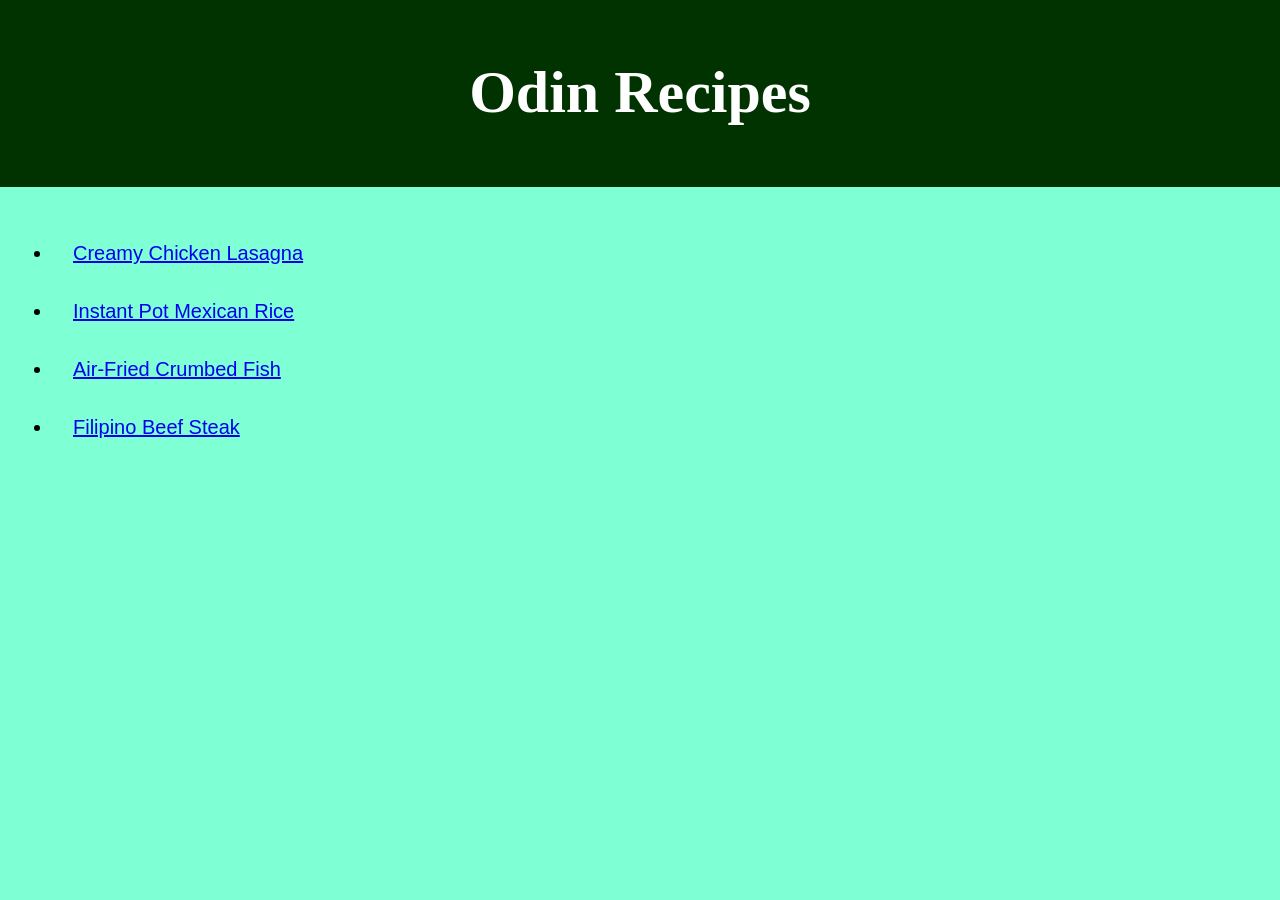
<file: index.html>
<!DOCTYPE html>
<html lang="EN">
    <head>
        <meta charset="utf-8">
        <link rel="stylesheet" href="style.css">
        <title>
            Odin Recipes
        </title>
    </head>
    <body class="body">
    <div class="header">
        <h1 class="headerrecipe">Odin Recipes</h1>
    </div>
            <ul>
                <li><a href="recipes/lasagna.html" rel="nonreferrer">Creamy Chicken Lasagna</a></li>
                <li><a href="recipes/instant-pot-mexican-rice.html" rel="nonreferrer">Instant Pot Mexican Rice</a></li>
                <li><a href="recipes/air-fried-crumbed-fish.html" rel="nonreferrer">Air-Fried Crumbed Fish</a></li>
                <li><a href="recipes/filipino-beef-steak.html" rel="nonreferrer">Filipino Beef Steak</a></li>
        </ul>
        
    </body>
</html>
</file>
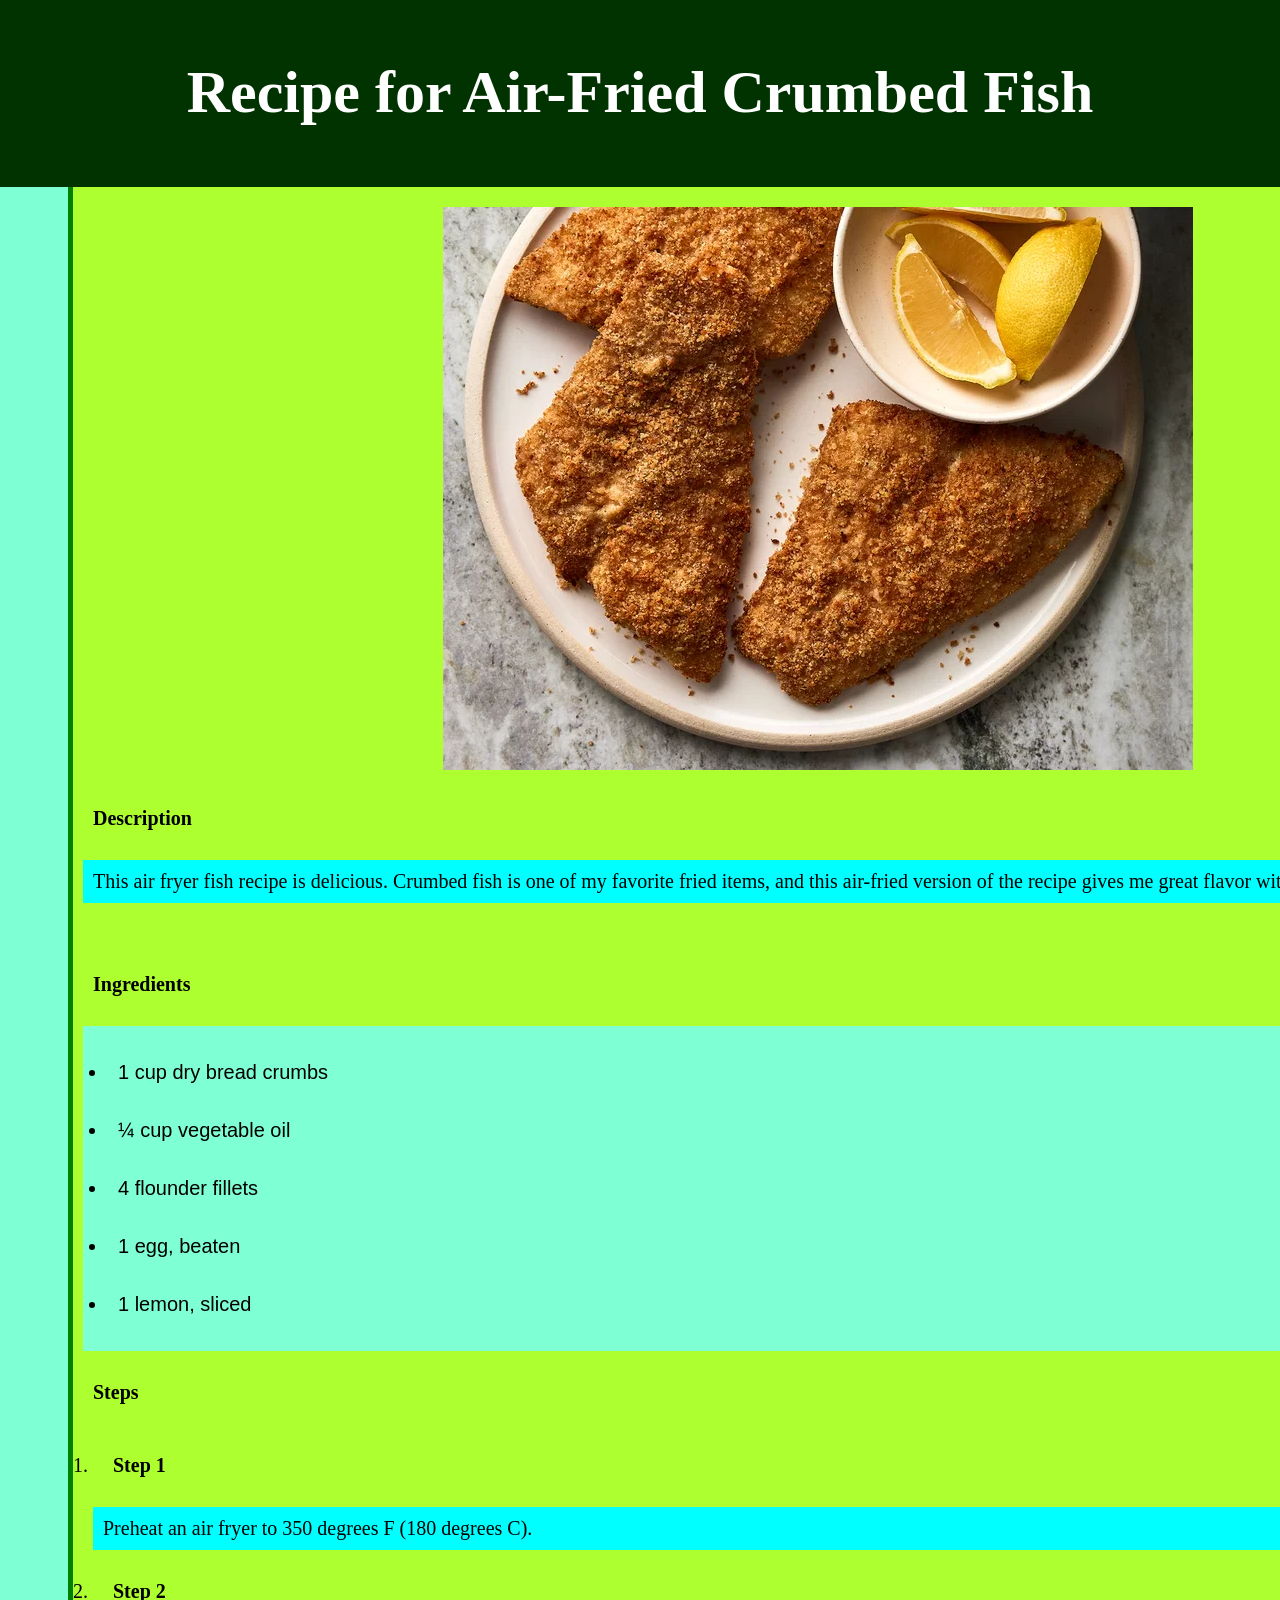
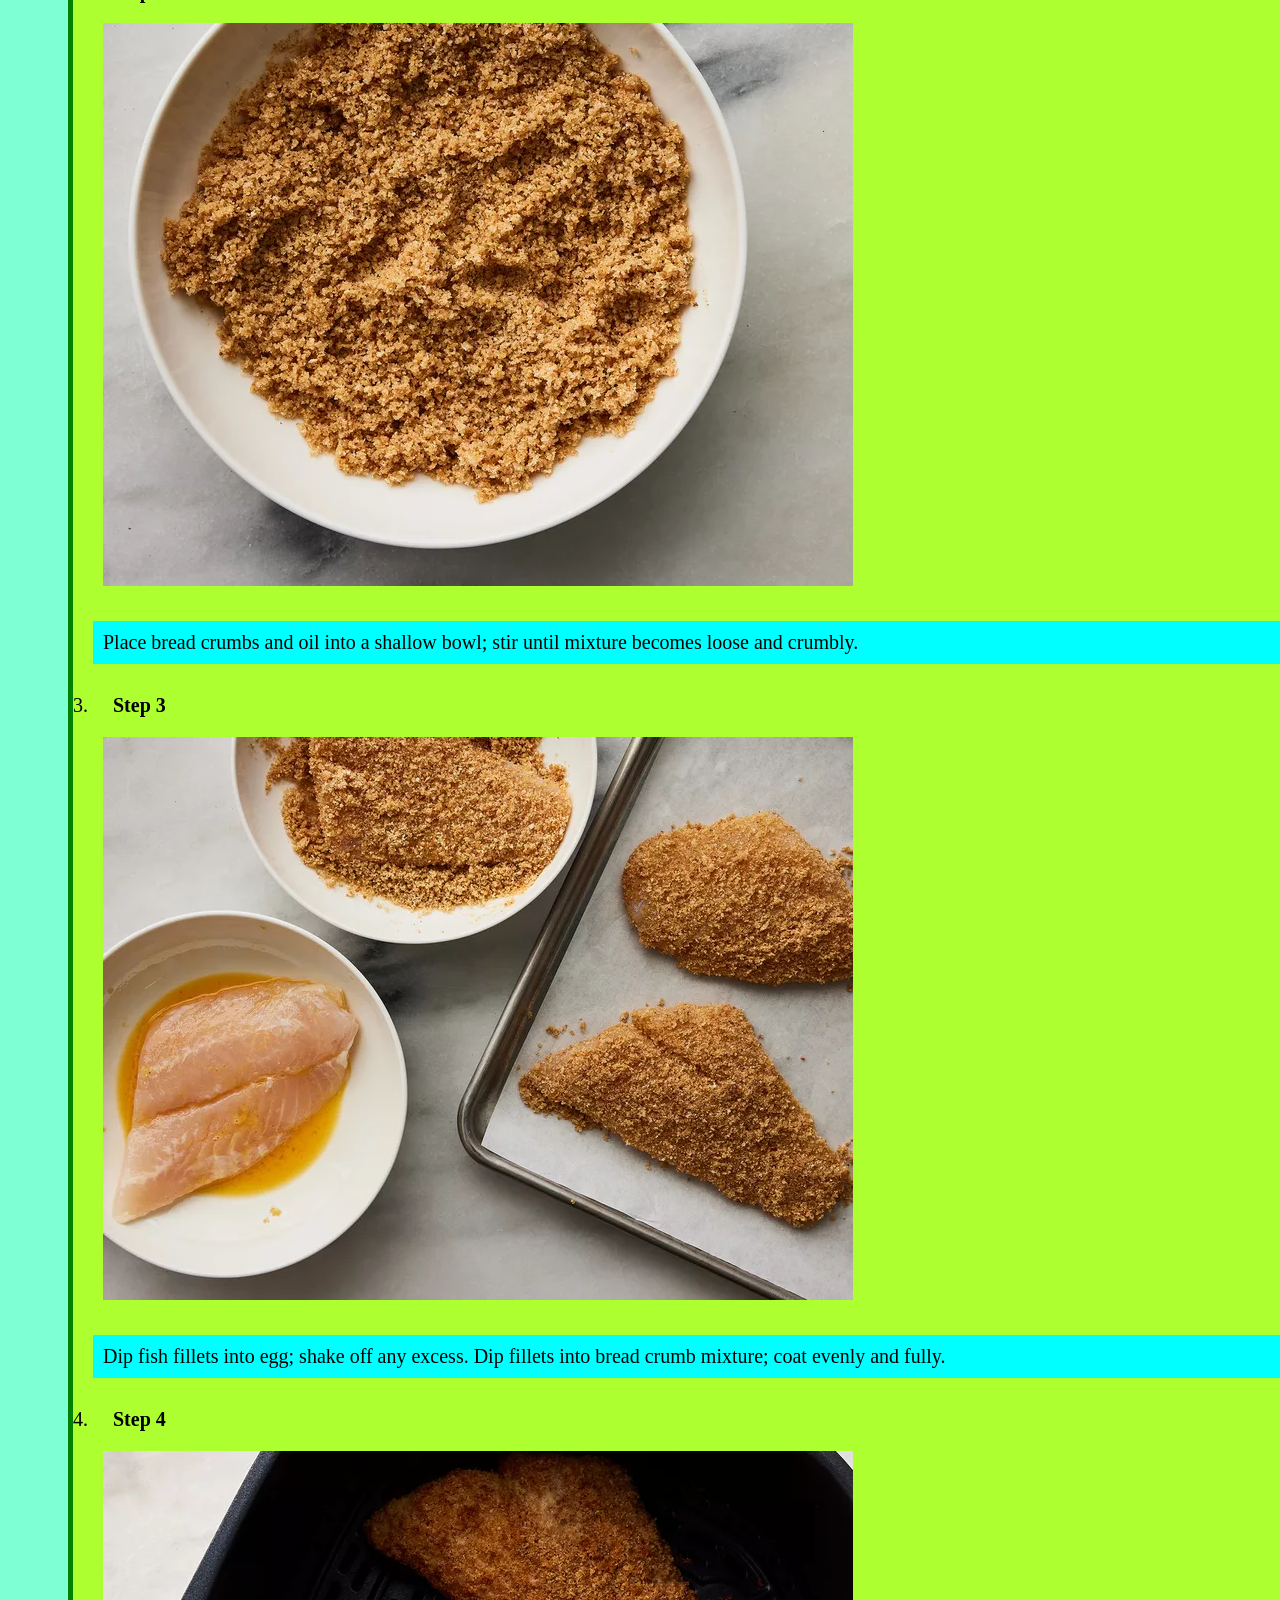
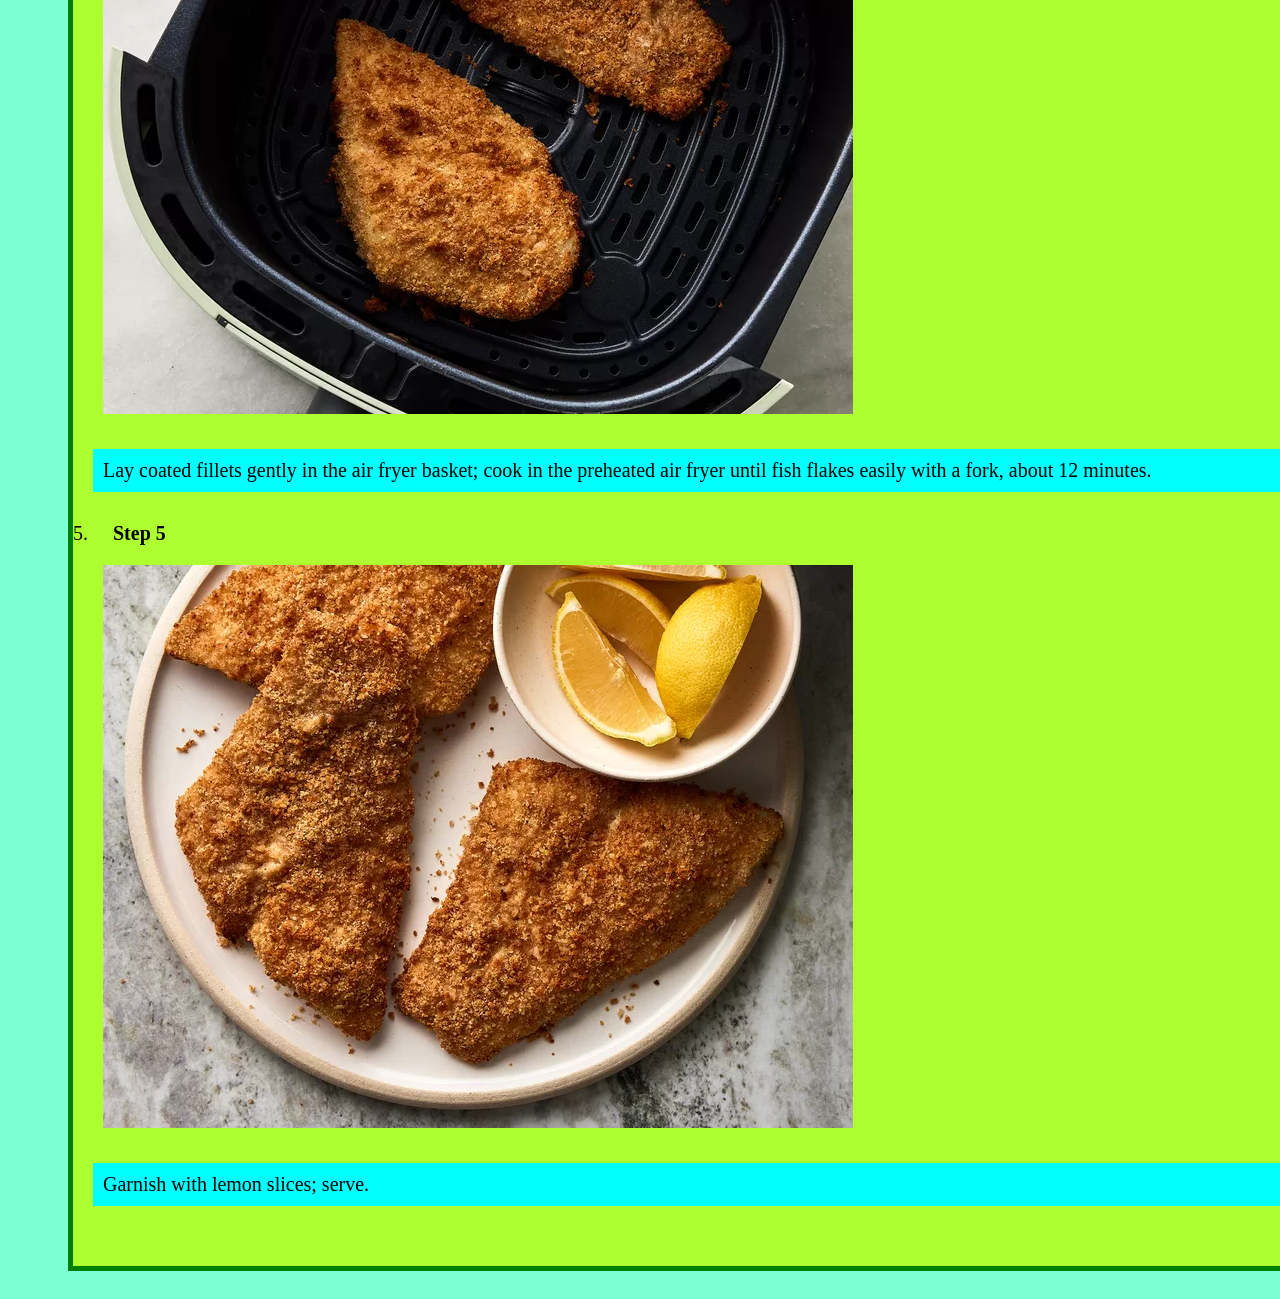
<file: recipes/air-fried-crumbed-fish.html>
<!DOCTYPE html>
<html lang="EN">
    <head>
        <meta charset="utf-8">
        <title>Odin Recipes</title>
        <link rel="stylesheet" href="../style.css">
    </head>
    <body class="body">
        
    <div class="header">
        <h1 class="headerrecipe">Recipe for Air-Fried Crumbed Fish</h1>
    </div>
    <div class="container">
        <img src="../img/air-fried-crumbed-fish.webp" class="food">
        <h2>Description</h2>
            <p>This air fryer fish recipe is delicious. Crumbed fish is one of my favorite fried items, and this air-fried version of the recipe gives me great flavor without the fat.</p>
            <br>
        <h2>Ingredients</h2>
            <ul class="ingredients">
                <li>1 cup dry bread crumbs</li>
                <li>¼ cup vegetable oil</li>
                <li>4 flounder fillets</li>
                <li>1 egg, beaten</li>
                <li>1 lemon, sliced</li>
            </ul>
        <h2>Steps</h2>
            <ol>
                <li><strong>Step 1</strong></li>
                    <p>Preheat an air fryer to 350 degrees F (180 degrees C).</p>
                <li><strong>Step 2</strong></li>
                <img src="../img/afcfstep2.webp">
                    <p>Place bread crumbs and oil into a shallow bowl; stir until mixture becomes loose and crumbly.</p>
                <li><strong>Step 3</strong></li>
                <img src="../img/afcfstep3.webp">
                    <p>Dip fish fillets into egg; shake off any excess. Dip fillets into bread crumb mixture; coat evenly and fully.</p>
                <li><strong>Step 4</strong></li>
                <img src="../img/afcfstep4.webp">
                    <p>Lay coated fillets gently in the air fryer basket; cook in the preheated air fryer until fish flakes easily with a fork, about 12 minutes.</p>
                <li><strong>Step 5</strong></li>
                <img src="../img/afcfstep5.webp">
                    <p>Garnish with lemon slices; serve.</p>
            </ol>
    </div>
    
    <div class="rightcontainer">
        <p class="visitlink"><strong>For more recipes, please visit:</strong></p>
            <a class="sidelink1" href="../recipes/lasagna.html">Creamy Chiken Lasagna</a>
            <a class="sidelink2" href="../recipes/instant-pot-mexican-rice.html">Instant Pot Mexican Rice</a>
            <a class="sidelink3" href="../recipes/filipino-beef-steak.html">Filipino Beef Steak</a>
        <p class="visitlink"><strong>Or visit Home page:</strong></p>
            <a class="sidelinkhome" href="../index.html"><button class="homebutton">Homepage</button></a>
    </div>

    </body>
</html>
</file>
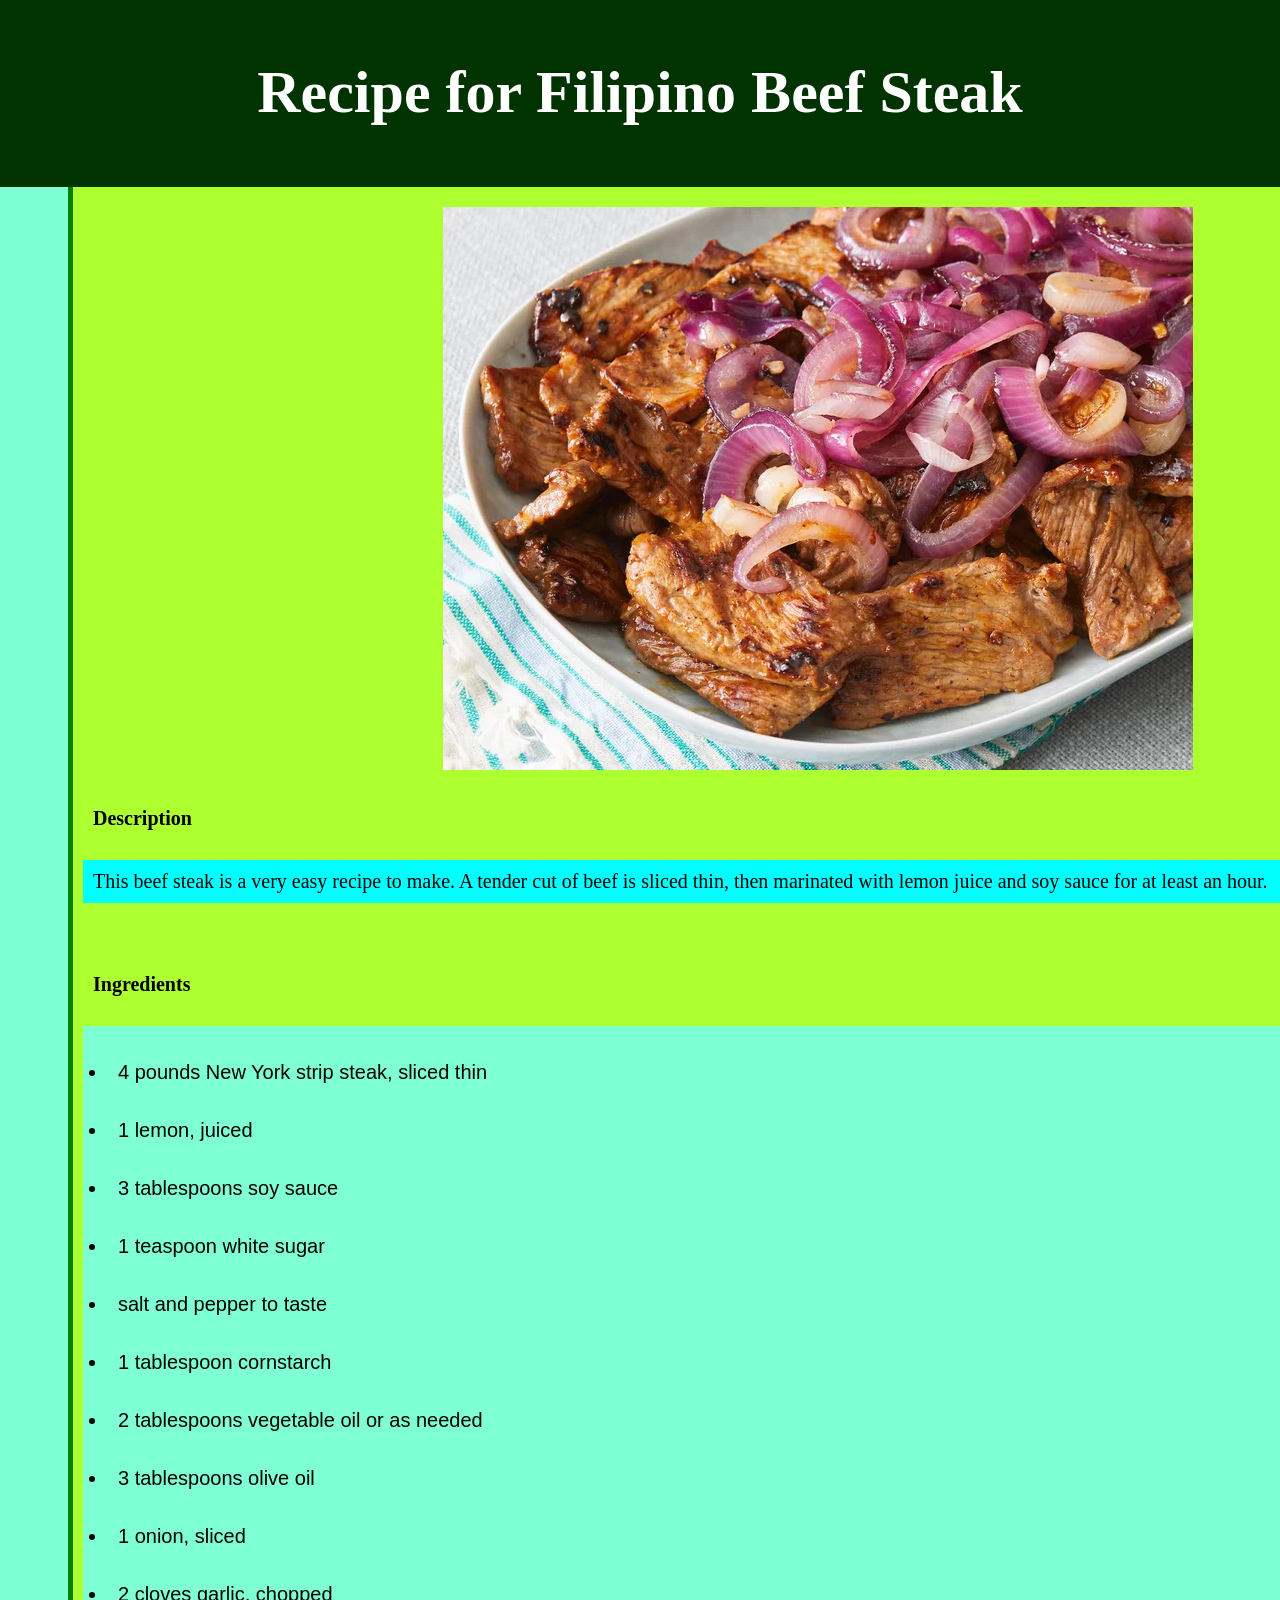
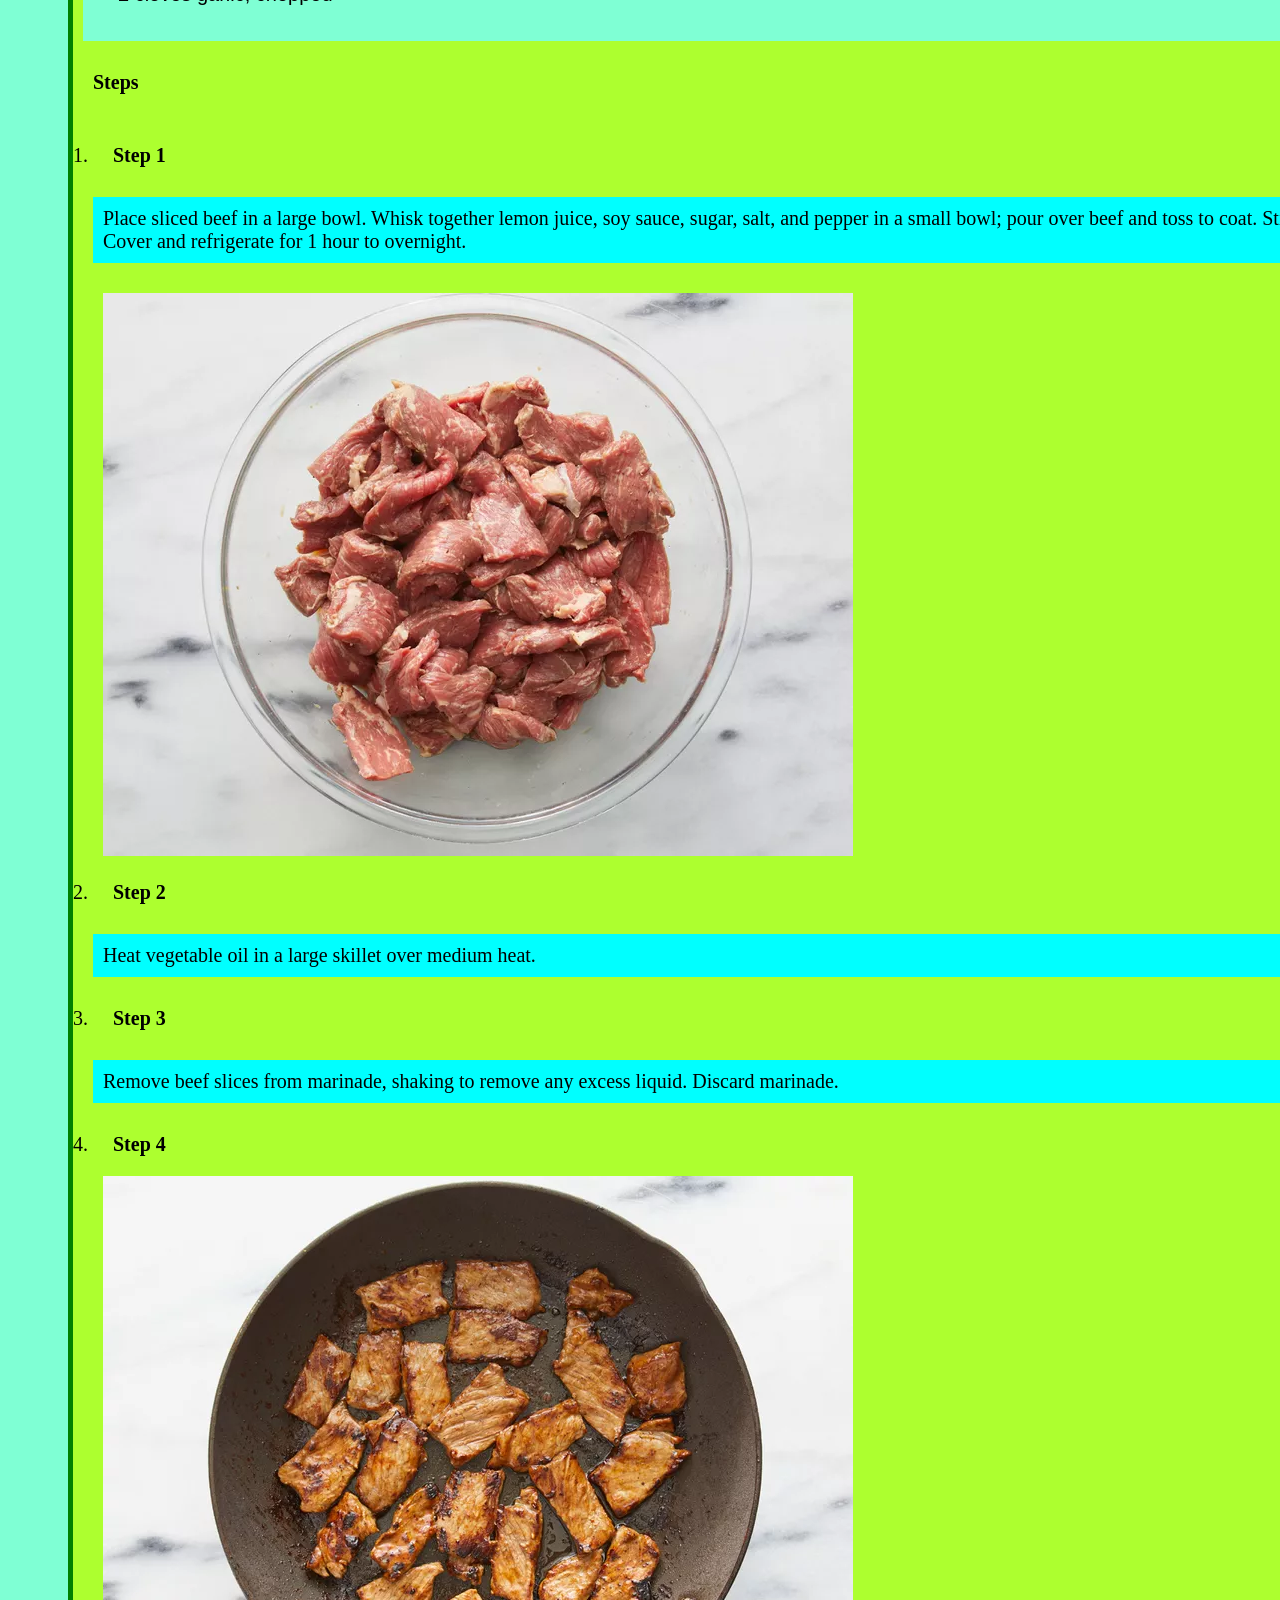
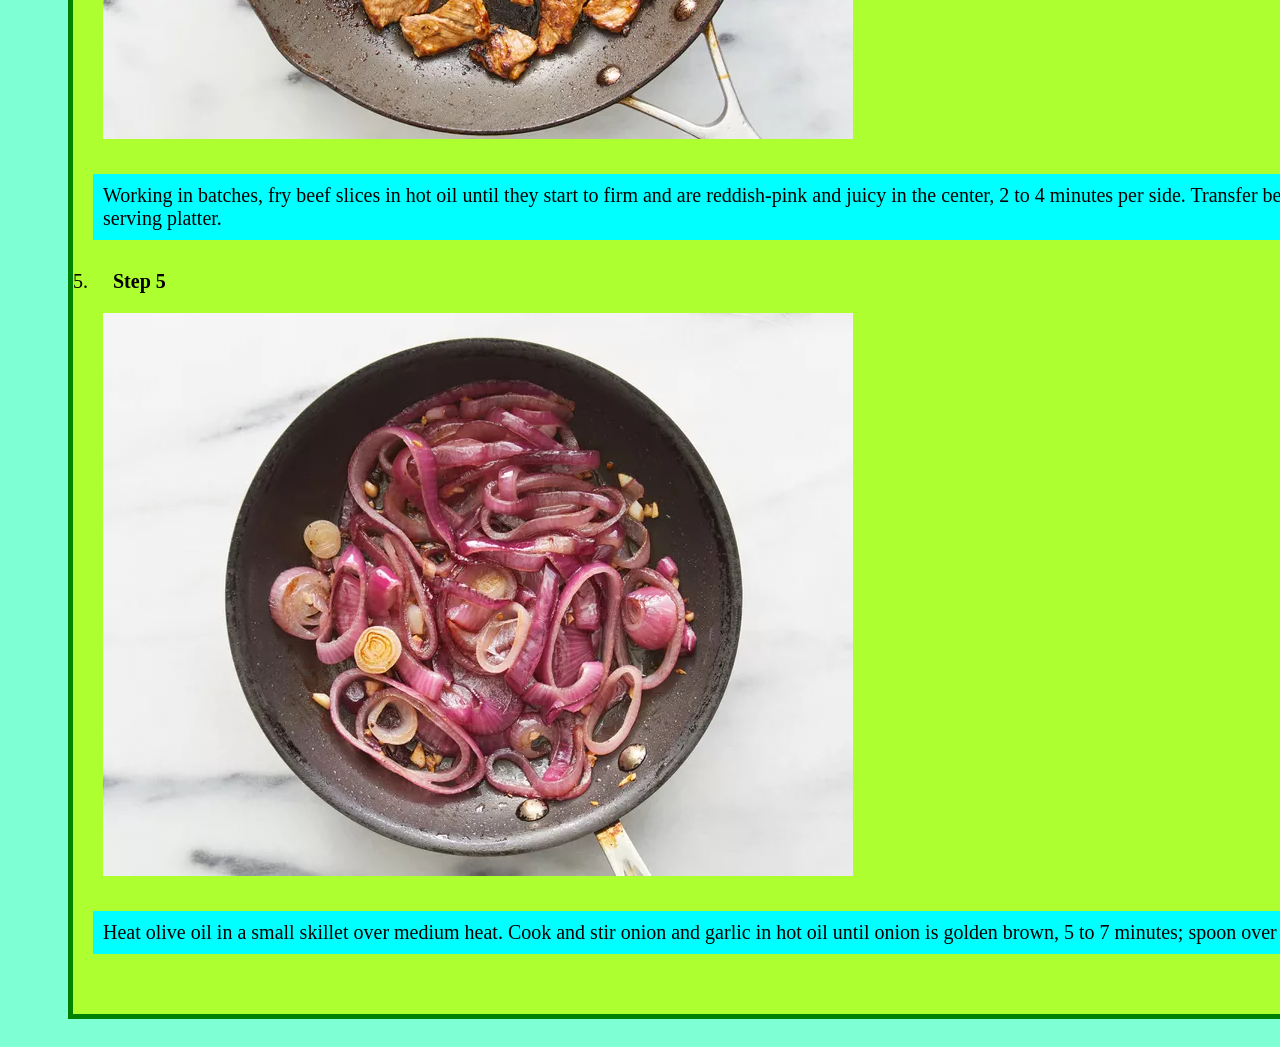
<file: recipes/filipino-beef-steak.html>
<!DOCTYPE html>
<html lang="EN">
    <head>
        <meta charset="utf-8">
        <title>Odin Recipes</title>
        <link rel="stylesheet" href="../style.css">
    </head>
    <body class="body">
    
    <div class="header">    
        <h1 class="headerrecipe">Recipe for Filipino Beef Steak</h1>
    </div>
    <div class="container">
        <img src="../img/filipino-beef-steak.webp" class="food">
        <h2>Description</h2>
            <p>This beef steak is a very easy recipe to make. A tender cut of beef is sliced thin, then marinated with lemon juice and soy sauce for at least an hour.</p>
            <br>
        <h2>Ingredients</h2>
            <ul class="ingredients">
                <li>4 pounds New York strip steak, sliced thin</li>
                <li>1 lemon, juiced</li>
                <li>3 tablespoons soy sauce</li>
                <li>1 teaspoon white sugar</li>
                <li>salt and pepper to taste</li>
                <li>1 tablespoon cornstarch</li>
                <li>2 tablespoons vegetable oil or as needed</li>
                <li>3 tablespoons olive oil</li>
                <li>1 onion, sliced</li>
                <li>2 cloves garlic, chopped</li>
            </ul>
        <h2>Steps</h2>
            <ol>
                <li><strong>Step 1</strong></li>
                    <p>Place sliced beef in a large bowl. Whisk together lemon juice, soy sauce, sugar, salt, and pepper in a small bowl; pour over beef and toss to coat. Stir in cornstarch. Cover and refrigerate for 1 hour to overnight.</p>
                <img src="../img/fbsstep1.webp">
                <li><strong>Step 2</strong></li>
                    <p>Heat vegetable oil in a large skillet over medium heat.</p>
                <li><strong>Step 3</strong></li>
                    <p>Remove beef slices from marinade, shaking to remove any excess liquid. Discard marinade.</p>
                <li><strong>Step 4</strong></li>
                <img src="../img/fbsstep4.webp">
                    <p>Working in batches, fry beef slices in hot oil until they start to firm and are reddish-pink and juicy in the center, 2 to 4 minutes per side. Transfer beef slices to a serving platter.</p>
                <li><strong>Step 5</strong></li>
                <img src="../img/fbsstep5.webp">
                    <p>Heat olive oil in a small skillet over medium heat. Cook and stir onion and garlic in hot oil until onion is golden brown, 5 to 7 minutes; spoon over beef slices.</p>
            </ol>
    </div>
    
    <div class="rightcontainer">
        <p class="visitlink"><strong>For more recipes, please visit:</strong></p>
            <a class="sidelink1" href="../recipes/lasagna.html">Creamy Chiken Lasagna</a>
            <a class="sidelink2" href="../recipes/instant-pot-mexican-rice.html">Instant Pot Mexican Rice</a>
            <a class="sidelink3" href="../recipes/air-fried-crumbed-fish.html">Air-Fried Crumbed Fish</a>
        <p class="visitlink"><strong>Or visit Home page:</strong></p>
            <a class="sidelinkhome" href="../index.html"><button class="homebutton">Homepage</button></a>
    </div>

    </body>
</html>
</file>
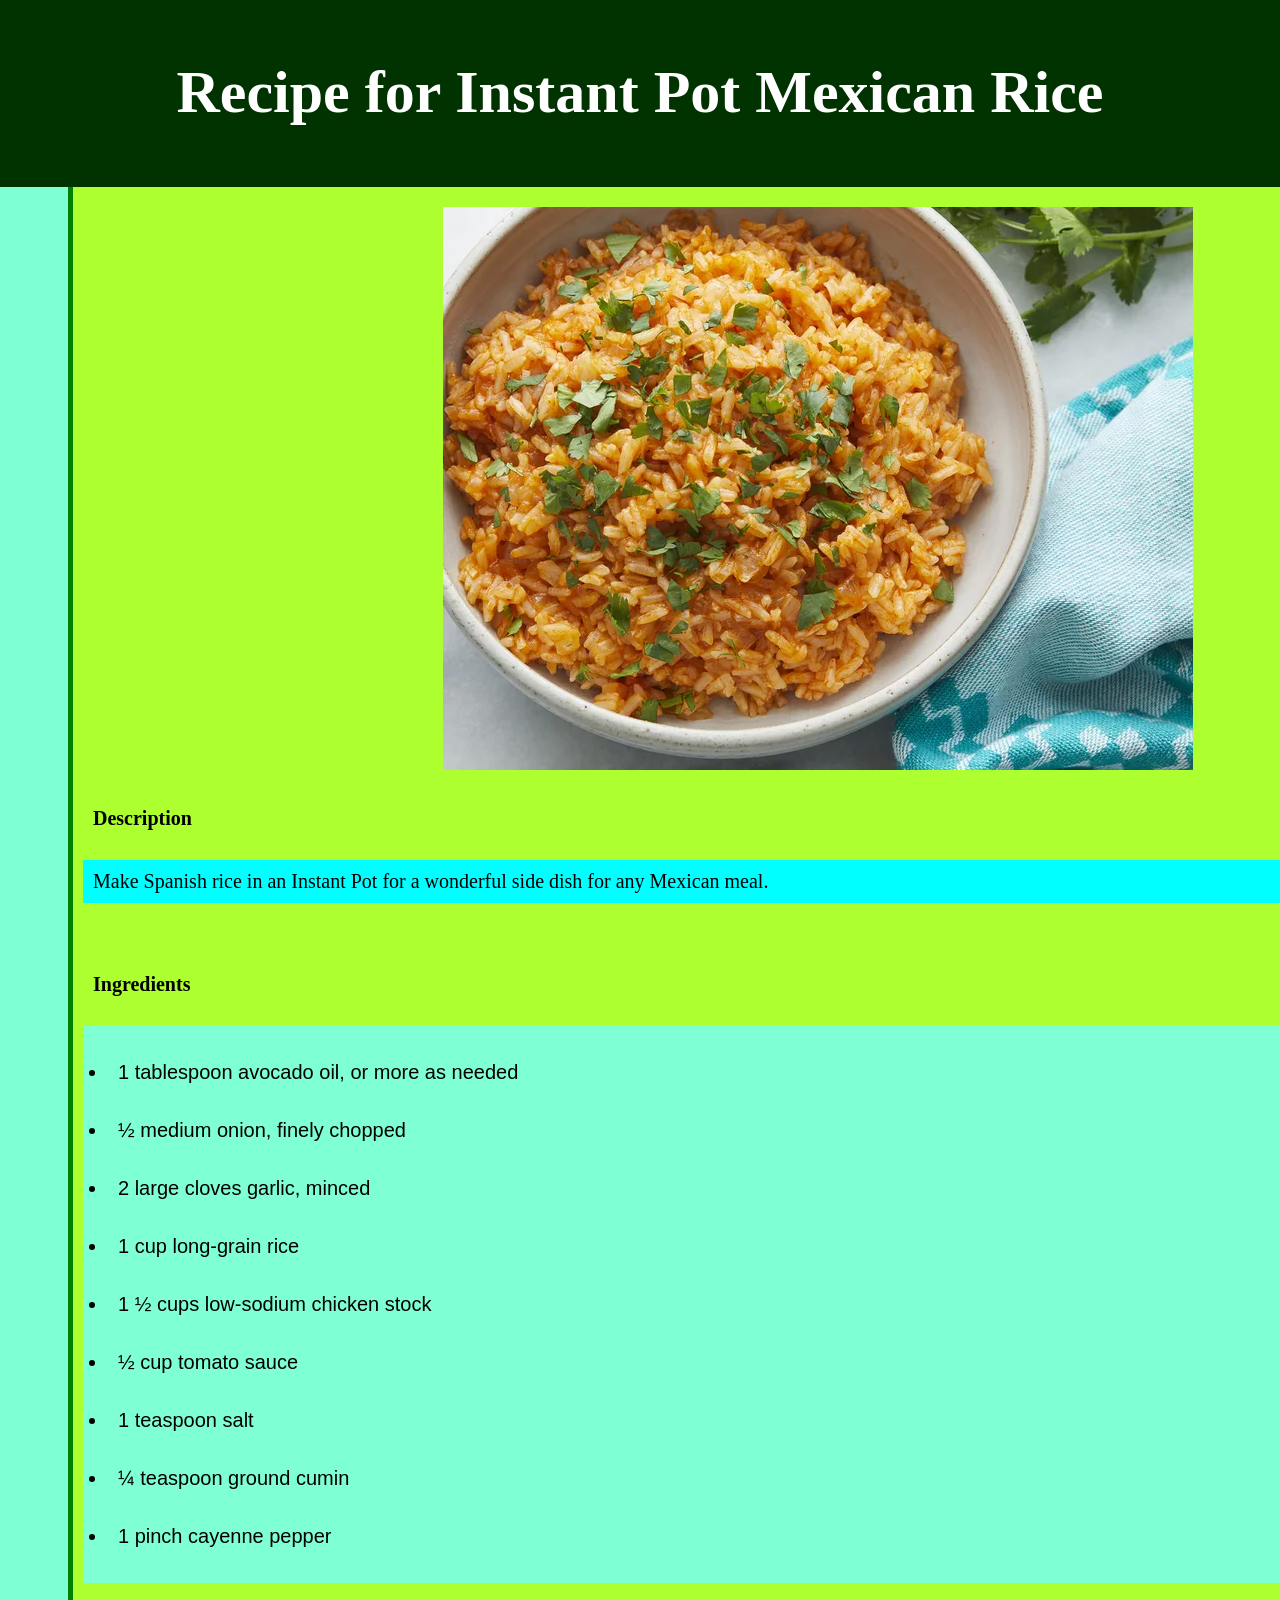
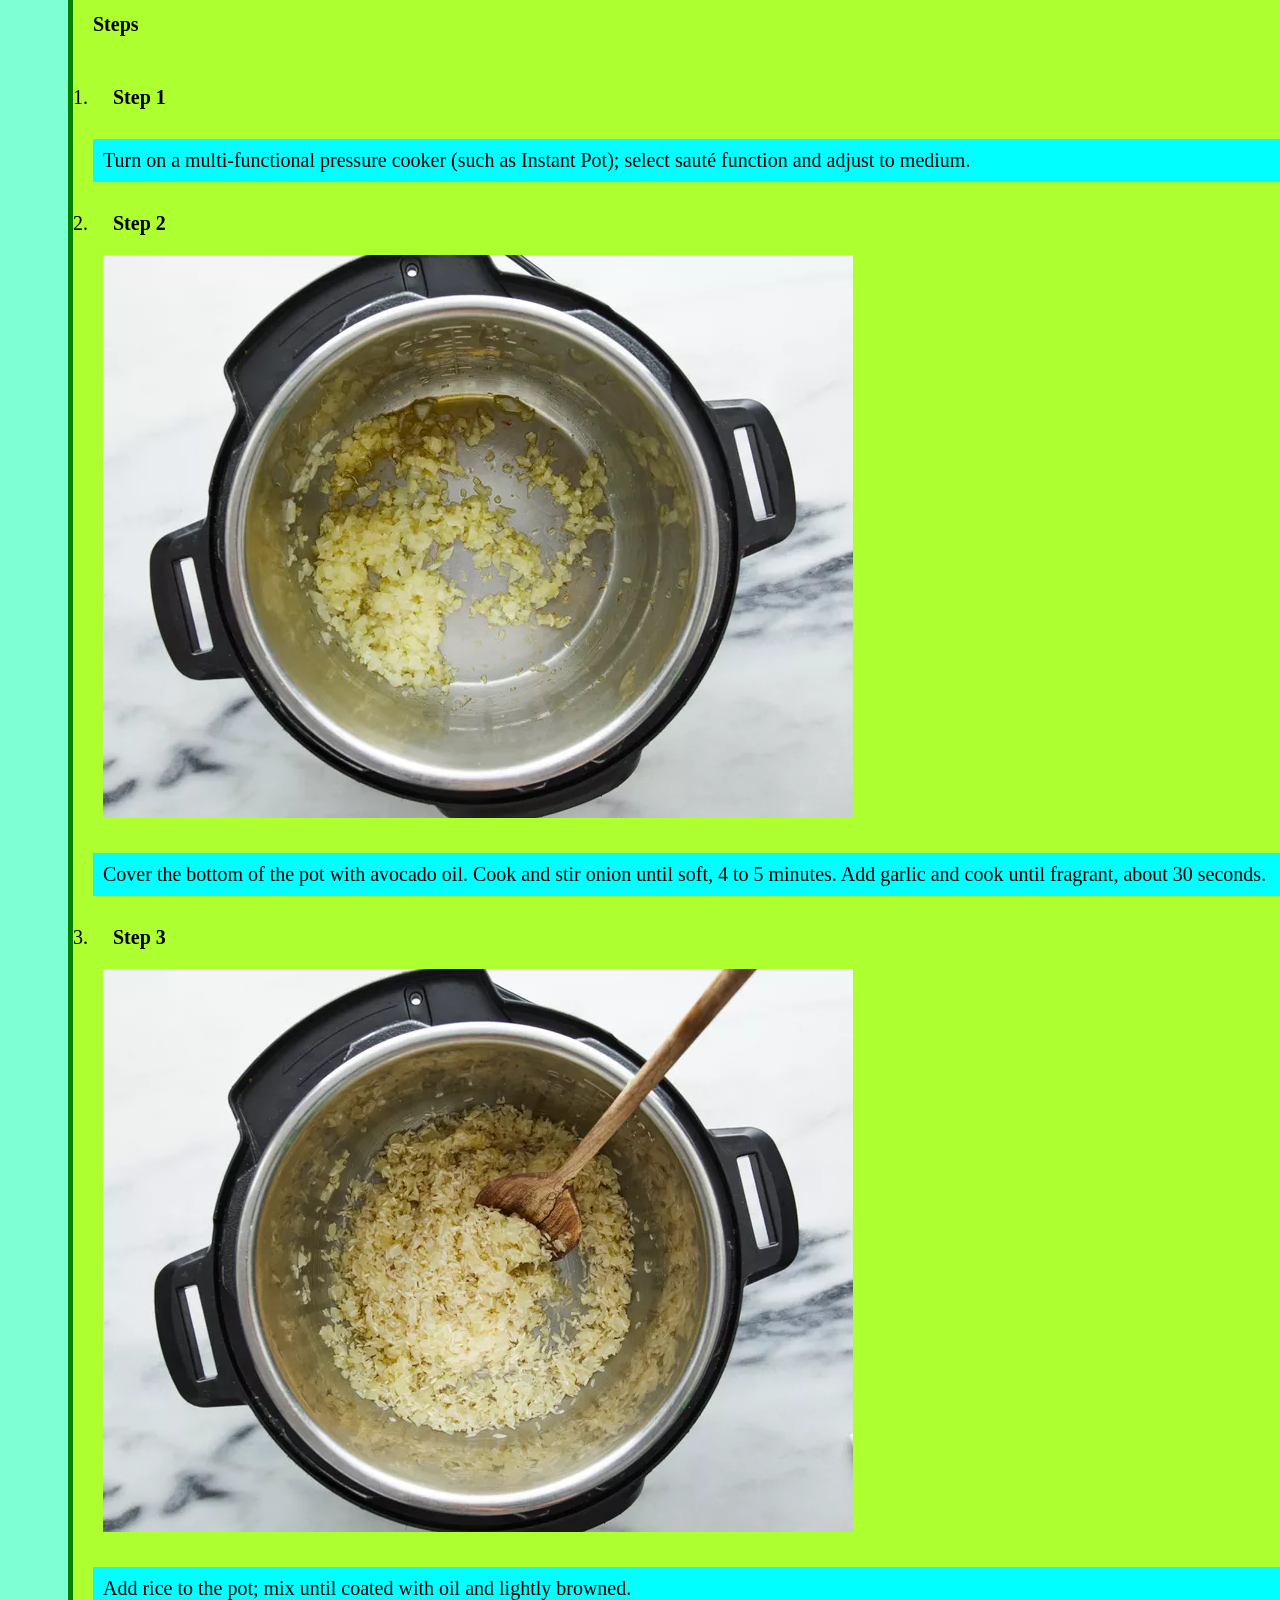
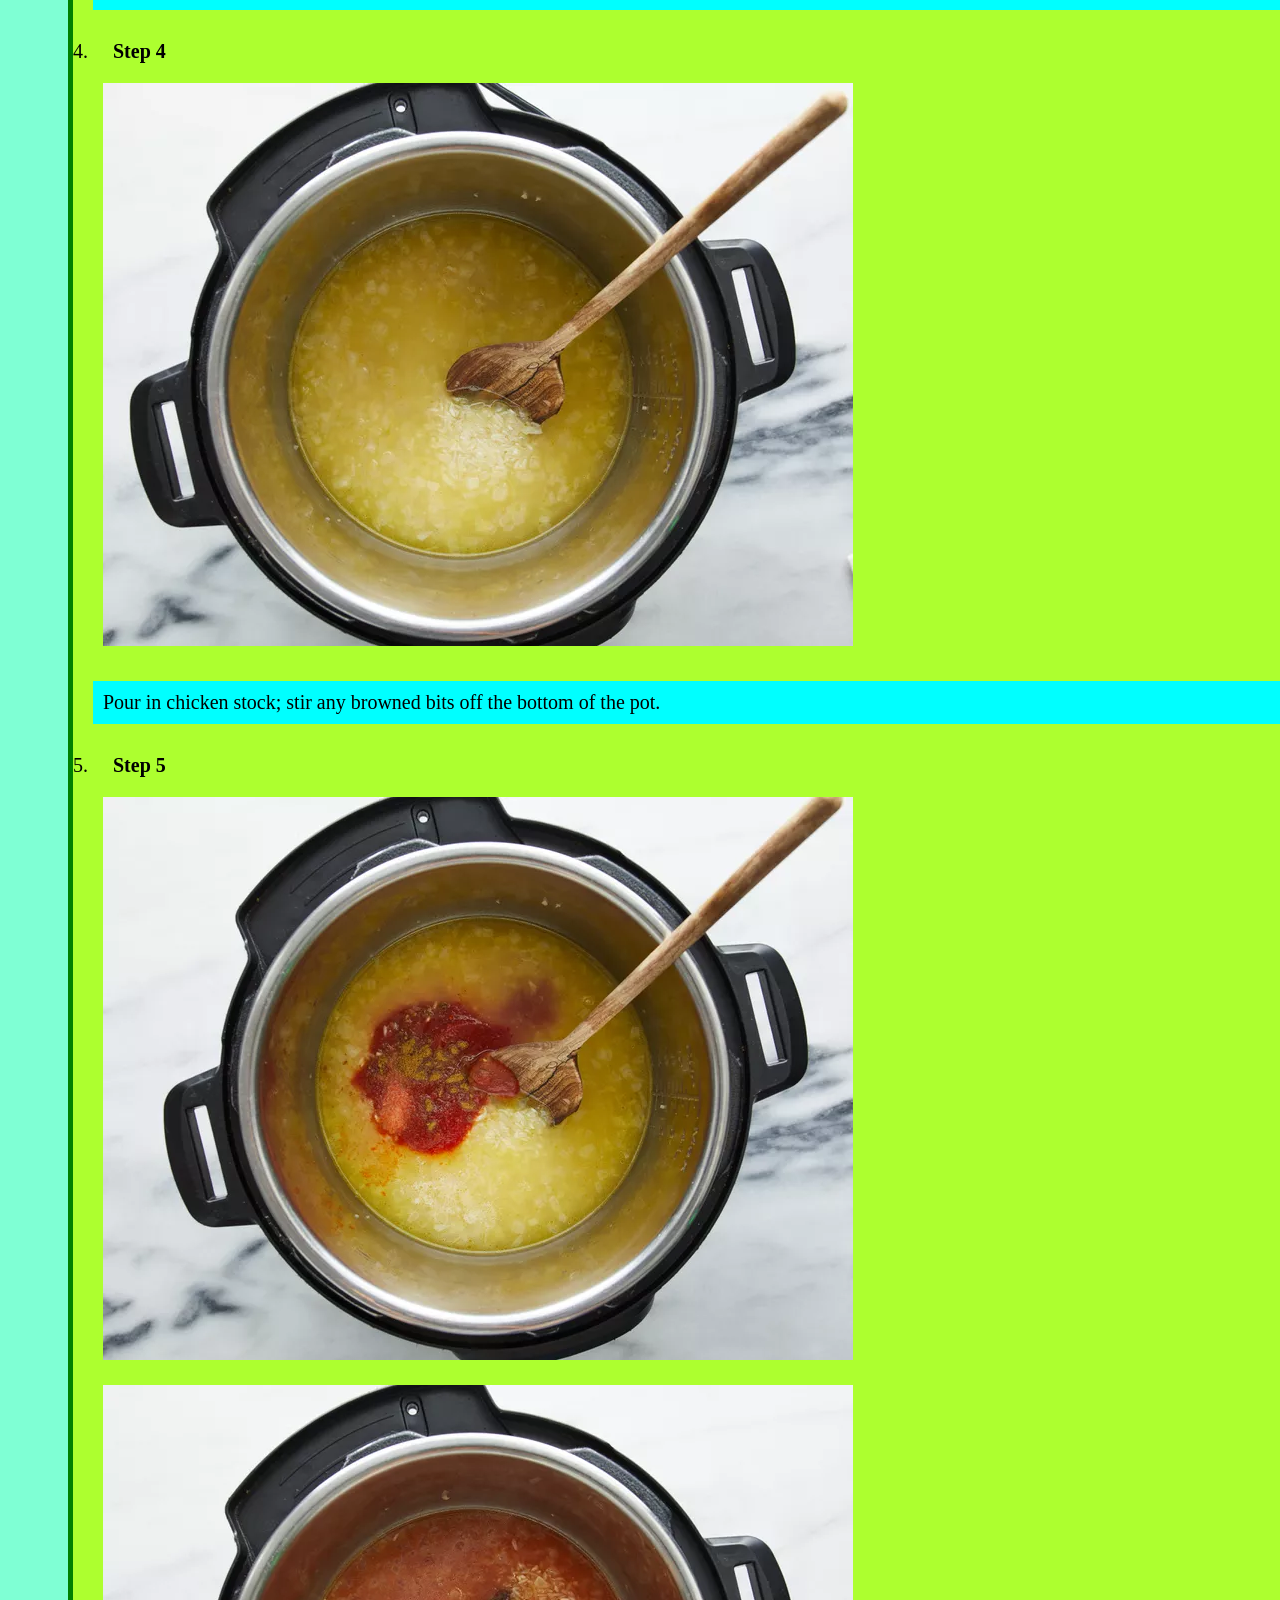
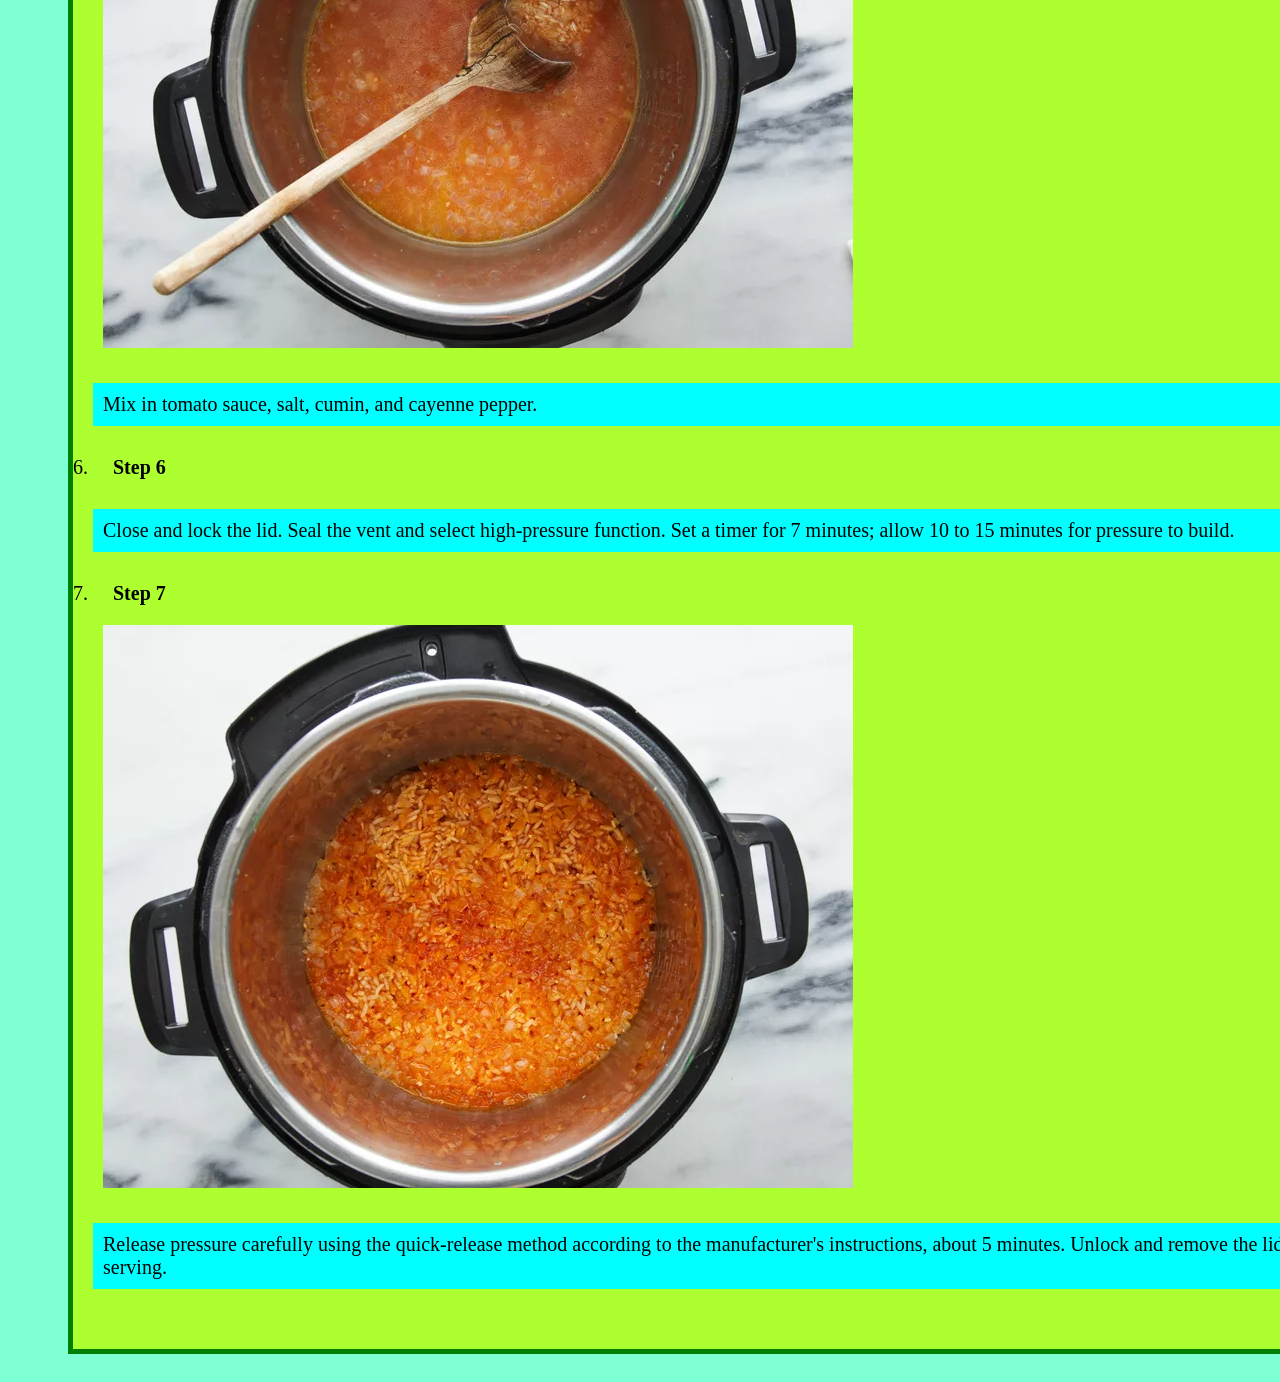
<file: recipes/instant-pot-mexican-rice.html>
<!DOCTYPE html>
<html lang="EN">
    <head>
        <meta charset="utf-8">
        <title>Odin Recipes</title>
        <link rel="stylesheet" href="../style.css">
    </head>
    <body class="body">
    <div class="header">
        <h1 class="headerrecipe">Recipe for Instant Pot Mexican Rice</h1>
    </div>

    <div class="container">
        <img src="../img/instant-pot-mexican-rice.webp" class="food">

        <h2>Description</h2>
            <p>Make Spanish rice in an Instant Pot for a wonderful side dish for any Mexican meal.</p>
            <br>
        <h2>Ingredients</h2>
            <ul class="ingredients">
                <li>1 tablespoon avocado oil, or more as needed</li>
                <li>½ medium onion, finely chopped</li>
                <li>2 large cloves garlic, minced</li>
                <li>1 cup long-grain rice</li>
                <li>1 ½ cups low-sodium chicken stock</li>
                <li>½ cup tomato sauce</li>
                <li>1 teaspoon salt</li>
                <li>¼ teaspoon ground cumin</li>
                <li>1 pinch cayenne pepper</li>
            </ul>
        <h2>Steps</h2>
            <ol>
                <li><strong>Step 1</strong></li>
                    <p>Turn on a multi-functional pressure cooker (such as Instant Pot); select sauté function and adjust to medium.</p>
                <li><strong>Step 2</strong></li>
                <img src="../img/ipmrstep2.webp">
                    <p>Cover the bottom of the pot with avocado oil. Cook and stir onion until soft, 4 to 5 minutes. Add garlic and cook until fragrant, about 30 seconds.</p>
                <li><strong>Step 3</strong></li>
                <img src="../img/ipmrstep3.webp">
                    <p>Add rice to the pot; mix until coated with oil and lightly browned.</p>
                <li><strong>Step 4</strong></li>
                <img src="../img/ipmrstep4.webp">
                    <p>Pour in chicken stock; stir any browned bits off the bottom of the pot.</p>
                <li><strong>Step 5</strong></li>
                <img src="../img/ipmrstep5.webp">
                <img src="../img/ipmrstep5-2.webp">
                    <p>Mix in tomato sauce, salt, cumin, and cayenne pepper.</p>
                <li><strong>Step 6</strong></li>
                    <p>Close and lock the lid. Seal the vent and select high-pressure function. Set a timer for 7 minutes; allow 10 to 15 minutes for pressure to build.</p>
                <li><strong>Step 7</strong></li>
                <img src="../img/ipmrstep7.webp">
                    <p>Release pressure carefully using the quick-release method according to the manufacturer's instructions, about 5 minutes. Unlock and remove the lid. Stir rice before serving.</p>
            </ol>
    </div>
    
    <div class="rightcontainer">
        <p class="visitlink"><strong>For more recipes, please visit:</strong></p>
            <a class="sidelink1" href="../recipes/lasagna.html">Creamy Chiken Lasagna</a>
            <a class="sidelink2" href="../recipes/air-fried-crumbed-fish.html">Air-Fried Crumbed Fish</a>
            <a class="sidelink3" href="../recipes/filipino-beef-steak.html">Filipino Beef Steak</a>
        <p class="visitlink"><strong>Or visit Home page:</strong></p>
            <a class="sidelinkhome" href="../index.html"><button class="homebutton">Homepage</button></a>
    </div>

    </body>
</html>
</file>
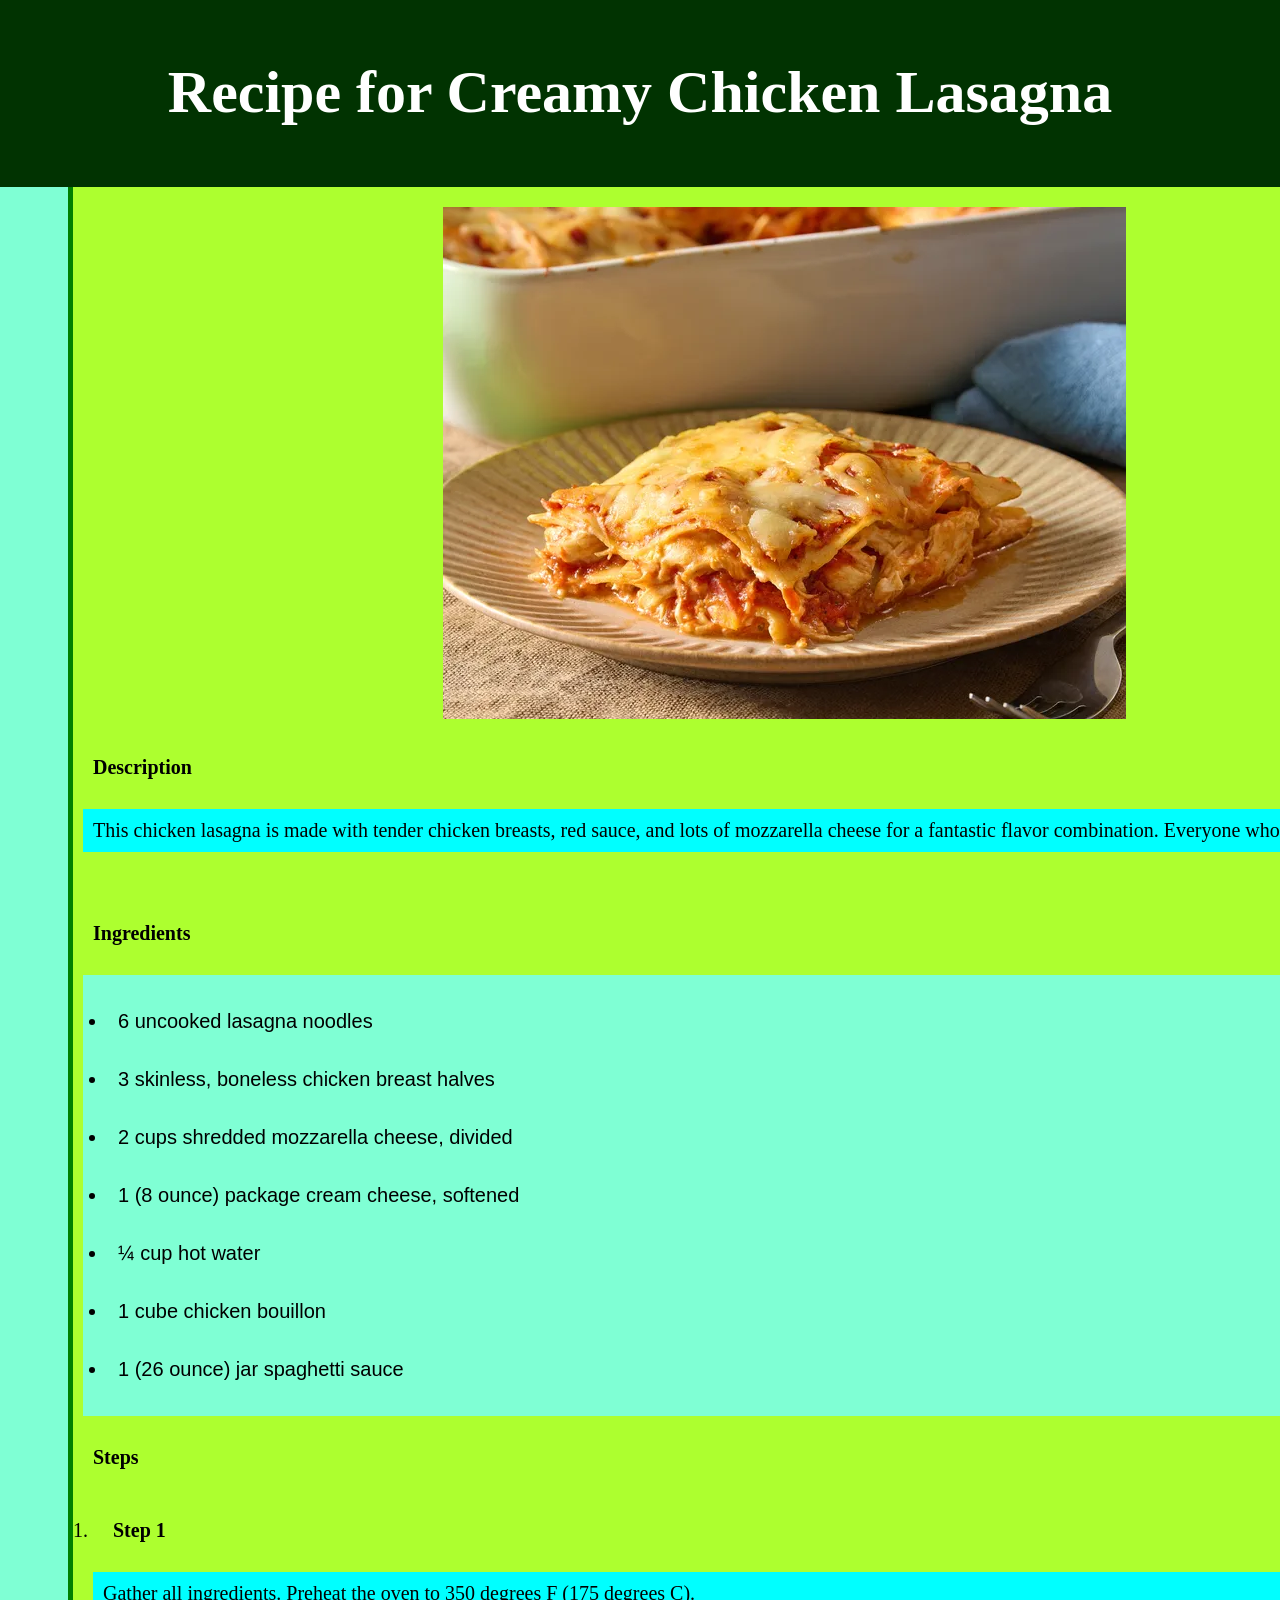
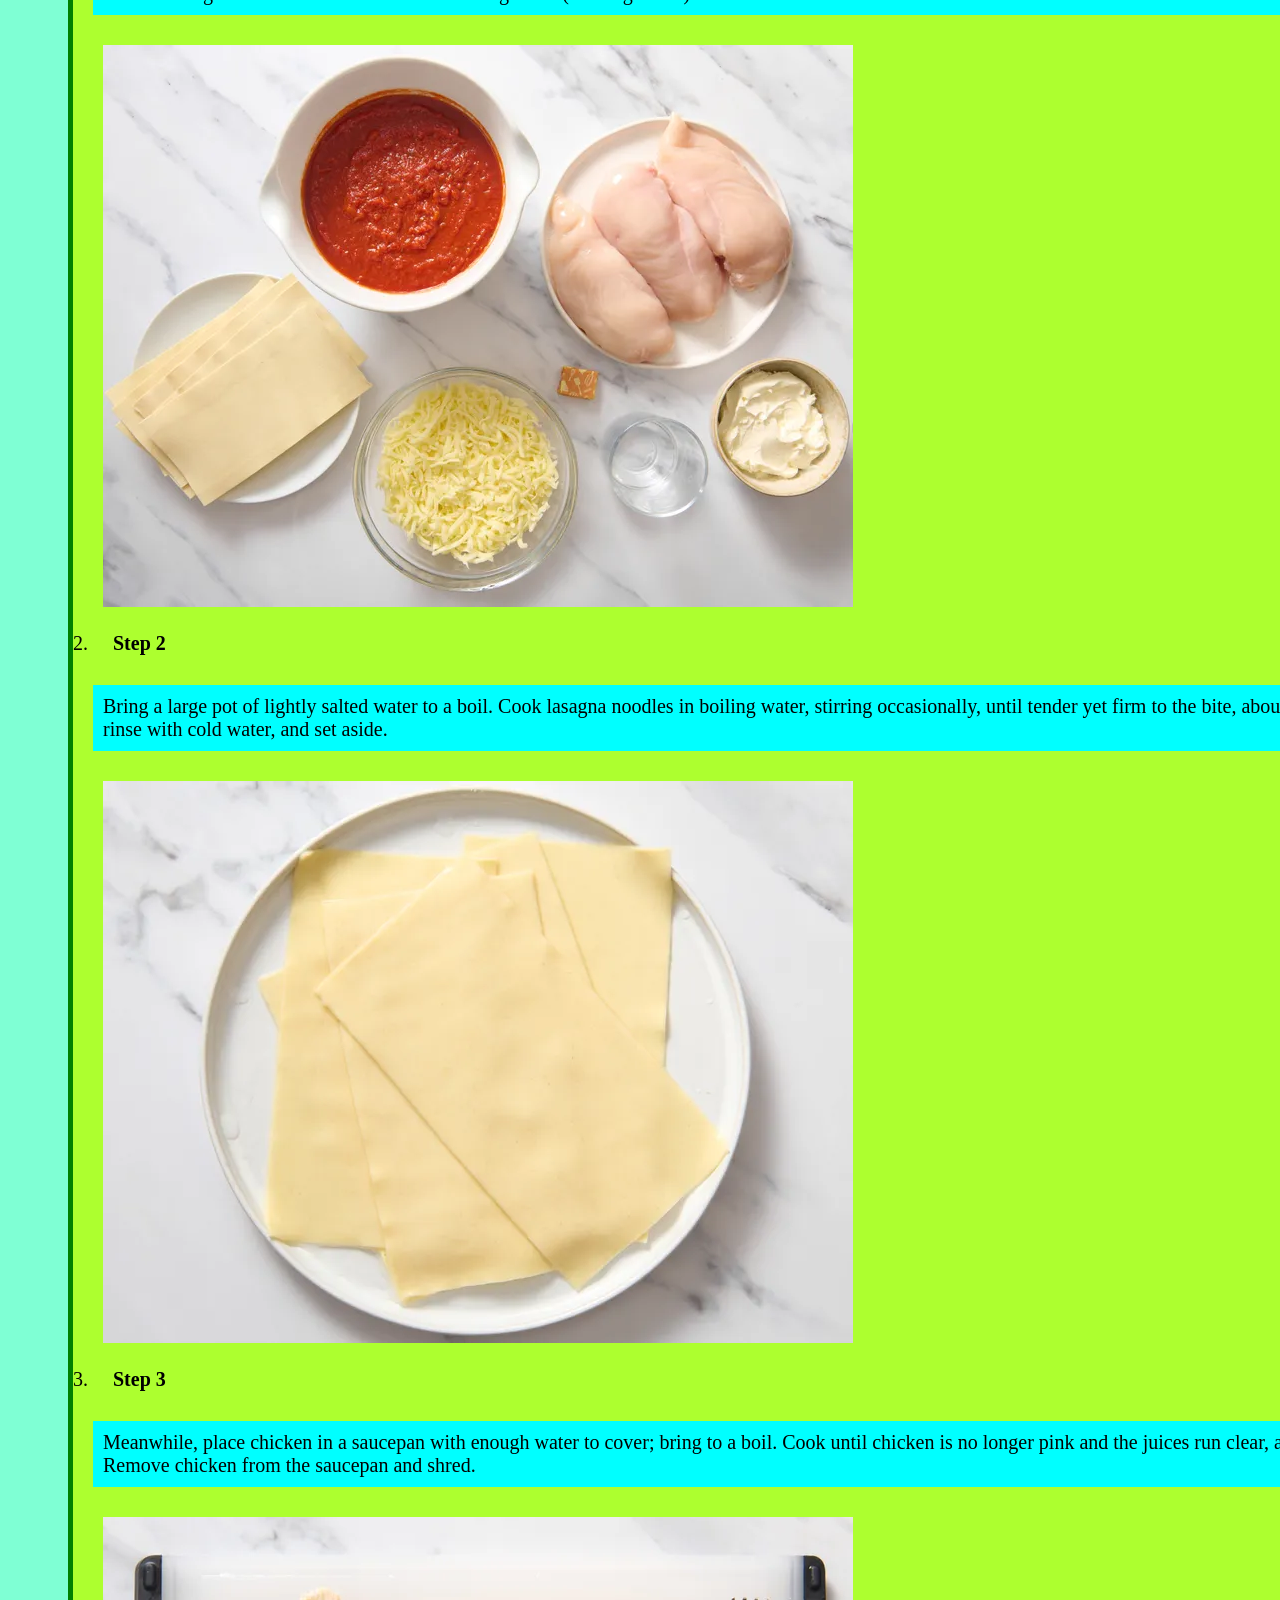
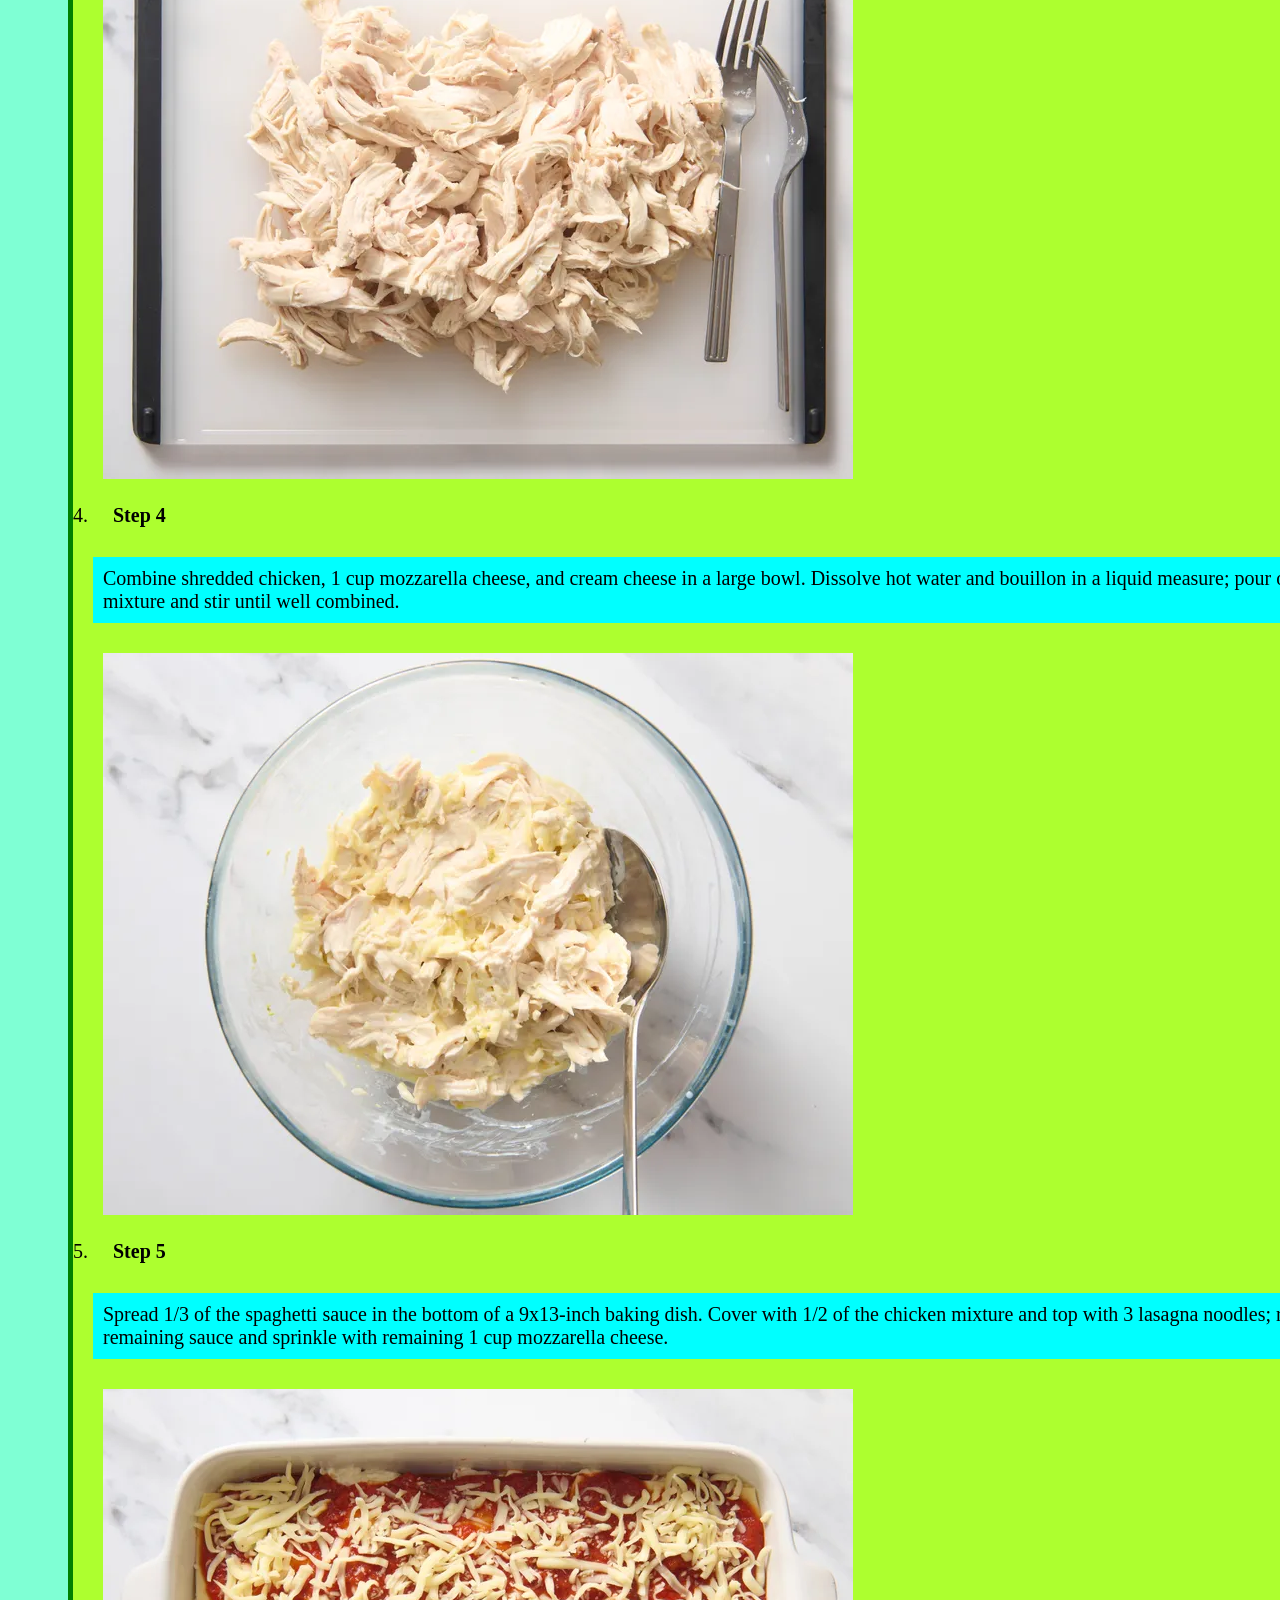
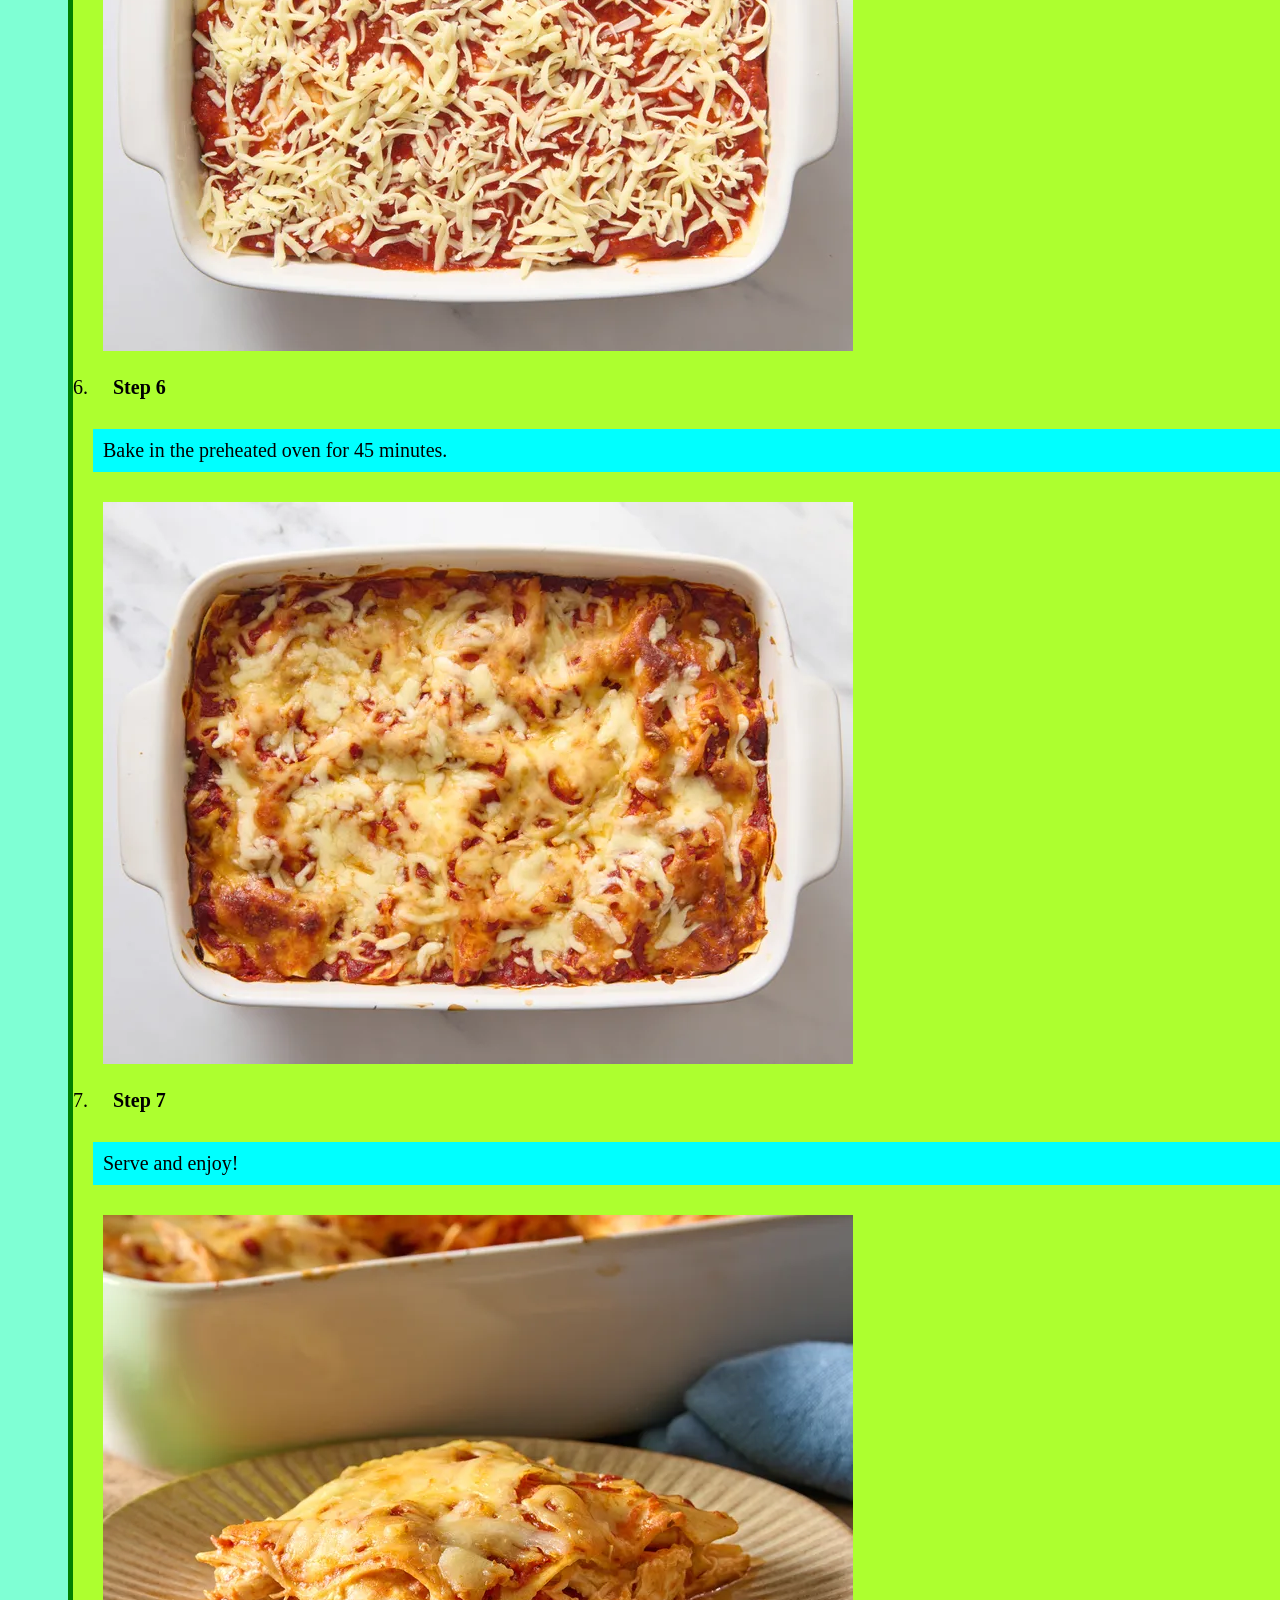
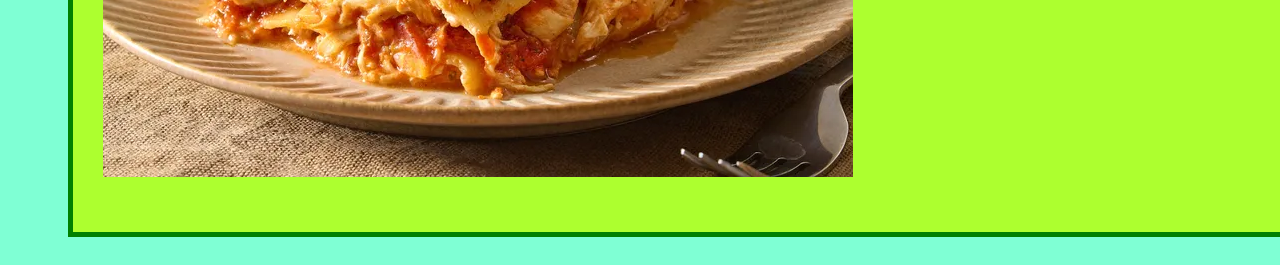
<file: recipes/lasagna.html>
<!DOCTYPE html>
<html lang="EN">
    <head>
        <meta charset="utf-8">
        <title>
            Odin Recipes
        </title>
        <link rel="stylesheet" href="../style.css">
    </head>
    <body class="body">
    <div class="header">    
        <h1 class="headerrecipe">Recipe for Creamy Chicken Lasagna</h1>
    </div>
    <div class="container">
        <img src="../img/creamy-chicken-lasagna.webp" class="food">

        <h2>Description</h2>
            <p>This chicken lasagna is made with tender chicken breasts, red sauce, and lots of mozzarella cheese for a fantastic flavor combination. Everyone who tastes it raves!</p>
            <br>
        <h2>Ingredients</h2>
            <ul class="ingredients">
                <li>6 uncooked lasagna noodles</li>
                <li>3 skinless, boneless chicken breast halves</li>
                <li>2 cups shredded mozzarella cheese, divided</li>
                <li>1 (8 ounce) package cream cheese, softened</li>
                <li>¼ cup hot water</li>
                <li>1 cube chicken bouillon</li>
                <li>1 (26 ounce) jar spaghetti sauce</li>
            </ul>
        <h2>Steps</h2>
            <ol>
                <li><strong>Step 1</strong></li>
                    <p>Gather all ingredients. Preheat the oven to 350 degrees F (175 degrees C).</p>
                    <img src="../img/cclstep1.webp">
                <li><strong>Step 2</strong></li>
                    <p>Bring a large pot of lightly salted water to a boil. Cook lasagna noodles in boiling water, stirring occasionally, until tender yet firm to the bite, about 8 minutes. Drain, rinse with cold water, and set aside.</p>
                    <img src="../img/cclstep2.webp">
                <li><strong>Step 3</strong></li>
                    <p>Meanwhile, place chicken in a saucepan with enough water to cover; bring to a boil. Cook until chicken is no longer pink and the juices run clear, about 20 minutes. Remove chicken from the saucepan and shred.</p>
                    <img src="../img/cclstep3.webp">
                <li><strong>Step 4</strong></li> 
                    <p>Combine shredded chicken, 1 cup mozzarella cheese, and cream cheese in a large bowl. Dissolve hot water and bouillon in a liquid measure; pour over chicken mixture and stir until well combined.</p>
                    <img src="../img/cclstep4.webp">
                <li><strong>Step 5</strong></li>
                    <p>Spread 1/3 of the spaghetti sauce in the bottom of a 9x13-inch baking dish. Cover with 1/2 of the chicken mixture and top with 3 lasagna noodles; repeat. Top with remaining sauce and sprinkle with remaining 1 cup mozzarella cheese.</p>
                    <img src="../img/cclstep5.webp">
                <li><strong>Step 6</strong></li>
                    <p>Bake in the preheated oven for 45 minutes.</p>
                    <img src="../img/cclstep6.webp">
                <li><strong>Step 7</strong></li>
                    <p>Serve and enjoy!</p>
                    <img src="../img/cclstep7.webp">
            </ol>
    </div>

    <div class="rightcontainer">
        <p class="visitlink"><strong>For more recipes, please visit:</strong></p>
            <a class="sidelink1" href="../recipes/instant-pot-mexican-rice.html">Instant Pot Mexican Rice</a>
            <a class="sidelink2" href="../recipes/air-fried-crumbed-fish.html">Air-Fried Crumbed Fish</a>
            <a class="sidelink3" href="../recipes/filipino-beef-steak.html">Filipino Beef Steak</a>
        <p class="visitlink"><strong>Or visit Home page:</strong></p>
            <a class="sidelinkhome" href="../index.html"><button class="homebutton">Homepage</button></a>
    </div>
                  

    </body>
</html>
</file>
<file: style.css>
h1 {
    text-align: center;
    font-weight: bold;
    font-size: 60px;
}

ul li {
    padding: 10px;
    font-size: 20px;
    font-family: Arial, Helvetica, sans-serif;
    margin: 15px;
}

div.container {
    border-right: 5px solid green;
    border-left: 5px solid green;
    border-bottom: 5px solid green;
    background-color: greenyellow;
    margin-left: 40px;
    margin-right: 30px;
    width: 1400px;
    box-sizing: border-box;
    display: inline-block;
    p {
        background-color: aqua;
    }
}

* {
    padding: 10px;
    font-size: 20px;
}

.food {
    display: block;
    margin-left: 350px;
}

.ingredients {
    background-color: aquamarine;
}

div.rightcontainer {
    margin-top: 30px;
    color: white;
    background-color: greenyellow;
    box-sizing: border-box;
    height:auto;
    width: 350px;
    display: inline;
    border: 5px solid green;
    float: right;
    position: fixed;
    .sidelink1, .sidelink2, .sidelink3 {
        display: block;
        text-align: center;
    }
.sidelinkhome {
    display: block;
    text-align: center;
    }
.visitlink {
    margin-bottom: -5px;
    background-color: rgb(23, 77, 23);
}
.homebutton {
    border: 2px solid blue;
    background-color: rgb(233, 233, 119);
}

}

.header {
    margin: -30px -30px 0px -30px;
    background-color: rgb(1, 51, 1);

    .headerrecipe {
        color: white;
    }
}
.body {
    background-color: aquamarine;
}
</file>
